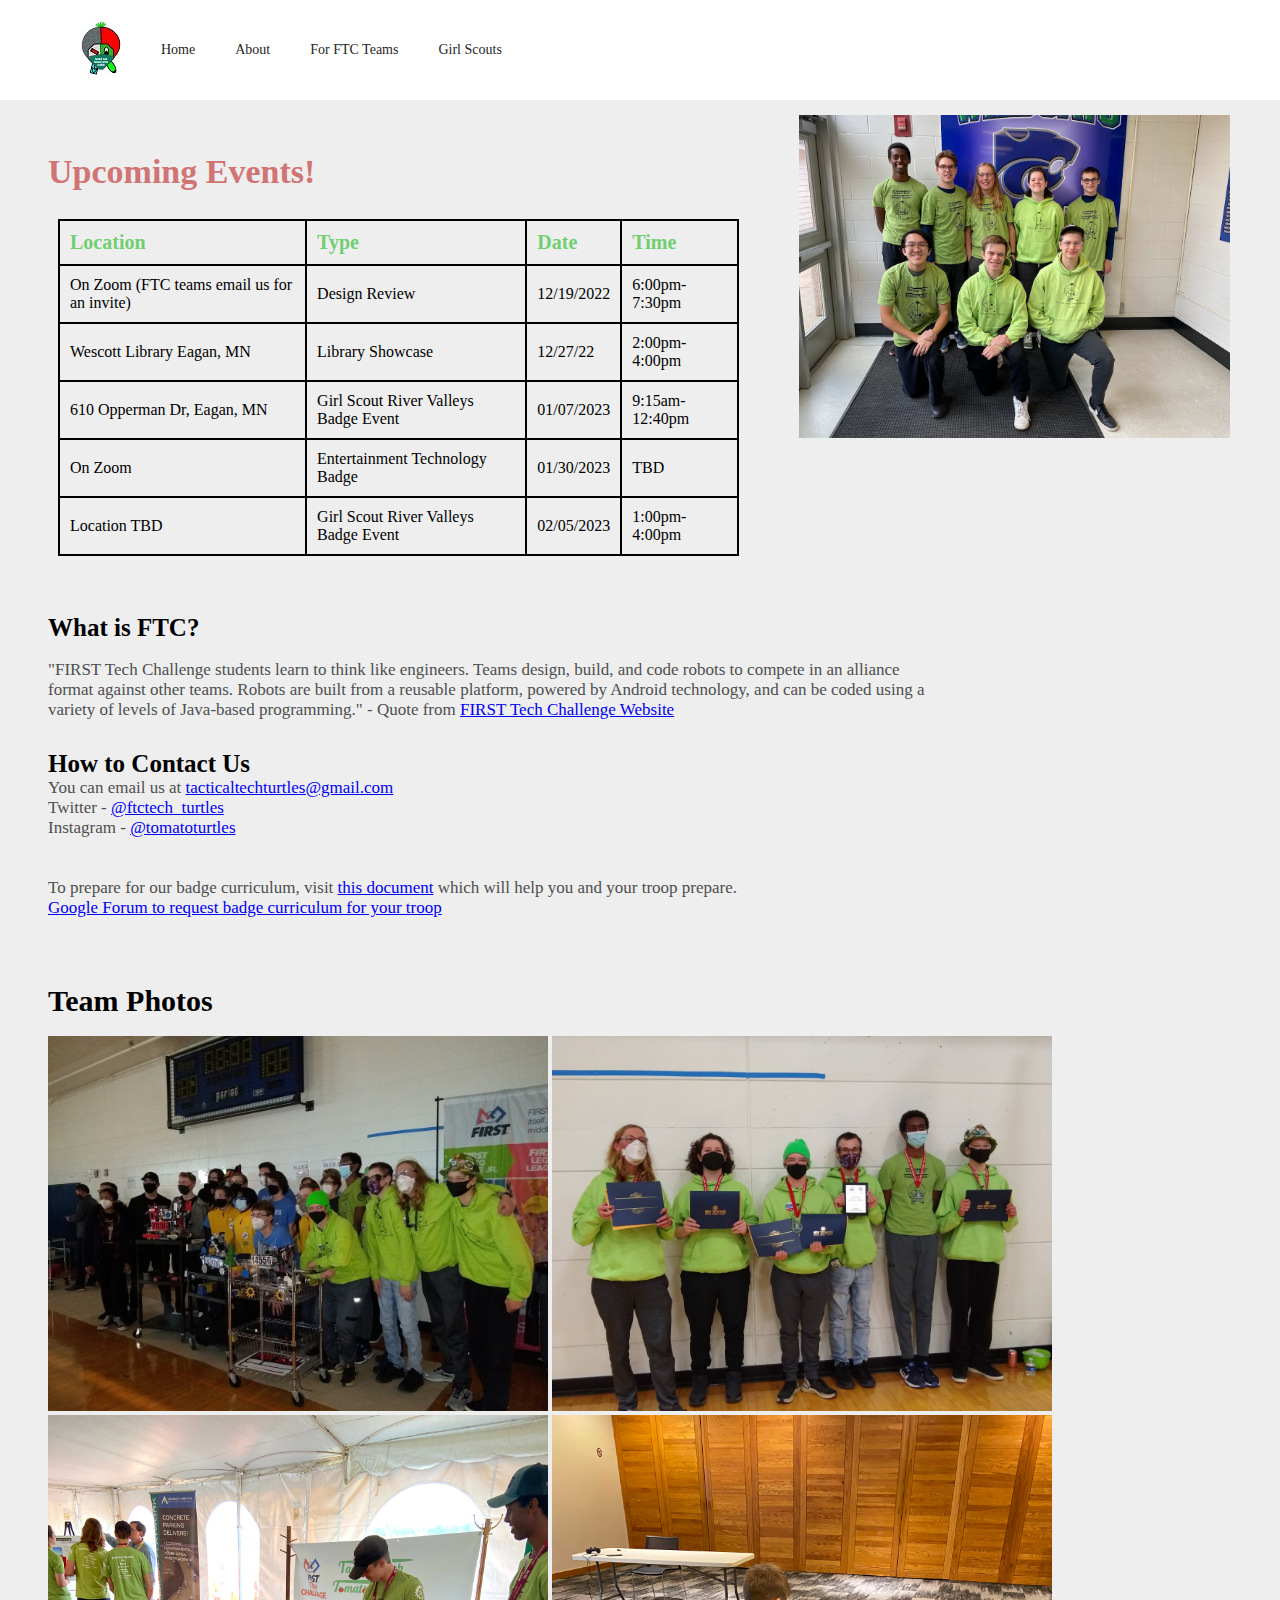
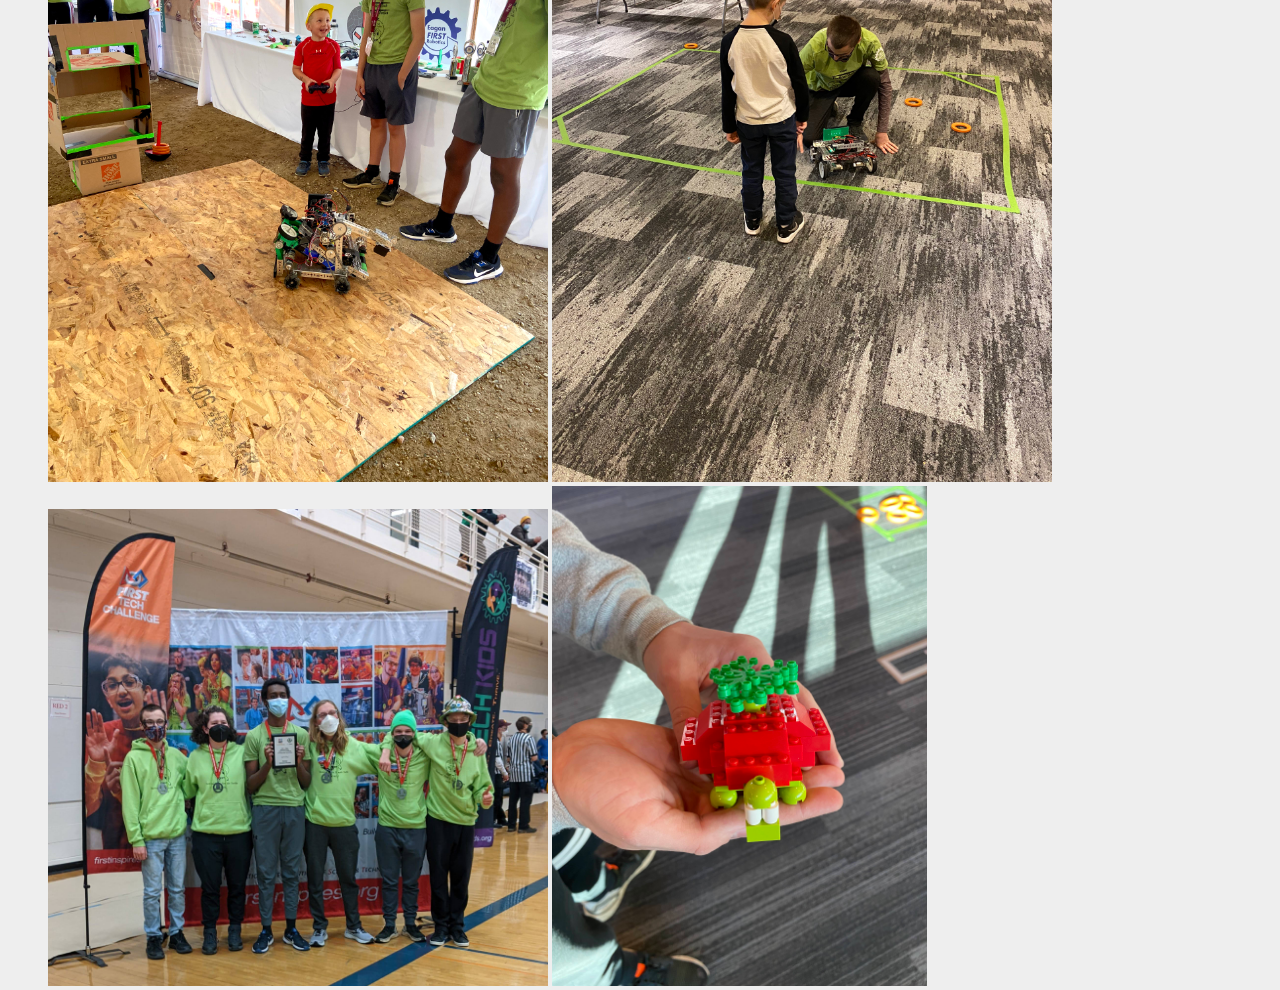
<file: index.html>
<!DOCTYPE html>
<html lang="en">
  <head>
    <meta charset="UTF-8" />
    <meta http-equiv="X-UA-Compatible" content="IE=edge" />
    <meta name="viewport" content="width=device-width, initial-scale=1.0" />
    <meta name="apple-mobile-web-app-capable" content="yes">
    <meta content="text/html; charset=utf-8" http-equiv="content-type">
    <meta name="viewport" content="width=device-width, initial-scale=0.5">
    <title>Homepage</title>
    <style>
      * {
        padding: 0;
        margin: 0;
        font-family: Roboto;
      }

      ul {
        margin-left: 60px;
      }
      ul li {
        list-style: none;
        display: inline-block;
        float: left;
        line-height: 100px;
      }

      ul li a {
        display: block;
        text-decoration: none;
        font-size: 14px;
        font-family: Roboto;
        color: #1e1e1e;
        padding: 0 20px;
      }

      ul li img {
        padding: 20px 20px;
      }

      ul li a:hover {
        color: green;
      }

      nav {
        width: 100%;
        height: 100px;
        background-color: #fff;
      }

      body {
        background-color: #eee;
      }

      h1 {
        font-family: Roboto;
        font-size: 20px;
        color: #72ce72;
      }

      h2 {
        font-family: RobotoLight;
        font-size: 34px;
        margin-left: 48px;
        color: #d07474;
        margin-top: 15px;
      }

      h3 {
        font-family: Roboto;
        font-size: 25px;
        margin-left: 48px;
        margin-top: 30px;
      }

      h4 {
        font-family: Roboto;
        font-size: 18px;
        color: #d07474;
        text-align: left;
      }

      h5 {
        font-family: Roboto;
        font-size: 20px;
        color: #4ba94b;
        text-align: center;
      }

      h6 {
        font-family: Roboto;
        font-size: 30px;
        margin-left: 48px;
        margin-top: 30px;
      }

      p {
        font-family: Roboto;
        font-size: 15px;
        color: #4d4e4e;
        margin-left: 48px;
      }

      tr,
      td {
        font-family: Roboto;
        border: 2px solid #000;
        text-align-last: left;
        padding-right: 50px;
        padding-bottom: 15px;
        padding: 10px;
      }

      table {
        font-family: Roboto;
        border-collapse: collapse;
        padding: 10px;
        display: grid;
        align-items: left;
        margin-left: 48px;
      }

      .teamphotoleft {
        width: 500px;
        align-self: left;
        margin-left: 48px;
      }

      .teamphotoright {
        width: 500px;
      }

      .teamphoto2 {
        max-height: 500px;
      }

      .wraptext {
        width: 35%;
        padding-right: 50px;
        padding-left: 50px;
        float: right;
        display: flex;
      }

    </style>
  </head>
  <body>
    <nav>
      <ul>
        <li><img src="img/tttt_2020_logo_sm.jpg" alt="" /></li>

        <li><a href="index.html"> Home </a></li>
        <li><a href="about.html">About</a></li>
        <li><a href="forftcteams.html">For FTC Teams</a></li>
        <li><a href="girlscouts.html">Girl Scouts</a></li>
      </ul>
    </nav>
    <div>
      <p>
        <img src="img/teamphoto2023.jpg" class="wraptext" alt="Team Photo" />
        <h2><br />Upcoming Events!</h2>
        <br>
        <table>
          <tr>
            <td><h1>Location</h1></td>
            <td><h1>Type</h1></td>
            <td><h1>Date</h1></td>
            <td><h1>Time</h1></td>
          </tr>
          <tr>
            <td>On Zoom (FTC teams email us for an invite)</td>
            <td>Design Review</td>
            <td>12/19/2022</td>
            <td>6:00pm-7:30pm</td>
          </tr>
          <tr>
            <td>Wescott Library Eagan, MN</td>
            <td>Library Showcase</td>
            <td>12/27/22</td>
            <td>2:00pm-4:00pm</td>
          </tr>
          <tr>
            <td>610 Opperman Dr, Eagan, MN</td>
            <td>Girl Scout River Valleys Badge Event</td>
            <td>01/07/2023</td>
            <td>9:15am-12:40pm</td>
          </tr>
          <tr>
            <td>On Zoom</td>
            <td>Entertainment Technology Badge</td>
            <td>01/30/2023</td>
            <td>TBD</td>
          </tr>
          <tr>
            <td>Location TBD</td>
            <td>Girl Scout River Valleys Badge Event</td>
            <td>02/05/2023</td>
            <td>1:00pm-4:00pm</td>
          </tr>
        </table>
      </p>
    </div>
    <br>
    <div>
      <h3>What is FTC?</h3>
      <br>
      <p style="font-size: 17px;">"FIRST Tech Challenge students learn to think like engineers. 
        Teams design, build, and code robots to compete in an alliance<br> format against other teams. 
        Robots are built from a reusable platform, powered by Android technology, and can be coded 
        using a <br>variety of levels of Java-based programming." - Quote from
      <a
          href="https://www.firstinspires.org/robotics/ftc"
          target="https://www.firstinspires.org/robotics/ftc"
          >FIRST Tech Challenge Website</a
        >
      </p>
    </div>
    <h3>How to Contact Us</h3>
    <div>
      <p style="font-size: 17px;">
        You can email us at
        <a href="mailto: tacticaltechturtles@gmail.com"
          >tacticaltechturtles@gmail.com</a
        >
        <br>
        Twitter -
        <a
          href="https://twitter.com/ftctech_turtles"
          target="https://twitter.com/ftctech_turtles"
          >@ftctech_turtles</a
        >
        <br />
        Instagram -
        <a
          href="https://www.instagram.com/tomatoturtles/"
          target="https://www.instagram.com/tomatoturtles/"
          >@tomatoturtles</a
        >
        <br />
        <br>
        <br>
        To prepare for our badge curriculum, visit
        <a
          href="https://docs.google.com/document/d/1yp7DSEcWuMkYXzxl1VykV3iByE7fmNMv5WBR2m8-SDQ/edit?usp=sharing"
          target="https://docs.google.com/document/d/1yp7DSEcWuMkYXzxl1VykV3iByE7fmNMv5WBR2m8-SDQ/edit?usp=sharing"
          >this document</a
        >
        which will help you and your troop prepare. 
        <br>
        <a
          href="https://docs.google.com/forms/d/1ZTwJ2MPs-qfXdNpQODG-L9t4Z_1WutGsfo6DZ_iAJyE/viewform?edit_requested=true"
          target="https://docs.google.com/forms/d/1ZTwJ2MPs-qfXdNpQODG-L9t4Z_1WutGsfo6DZ_iAJyE/viewform?edit_requested=true"
          >Google Forum to request badge curriculum for your troop</a
        >
      </p>
    </div>
    <div>
      <br />
      <br />
      <h6>Team Photos</h6>
      <br />
      <img src="img/WholeAliance.jpg" class="teamphotoleft" alt="Team Photo" />
      <img src="img/WithAwards.jpg" class="teamphotoright" alt="Team Photo" />
      <img src="img/Cemstone.jpg" class="teamphotoleft" alt="Team Photo" />
      <img src="img/CadenRobot.jpg" class="teamphotoright" alt="Team Photo" />
      <img src="img/2022State.jpg" class="teamphotoleft" alt="Team Photo" />
      <img src="img/LegoTurt.jpg" class="teamphoto2" alt="Team Photo" />
    </div>
  </body>
</html>
</file>
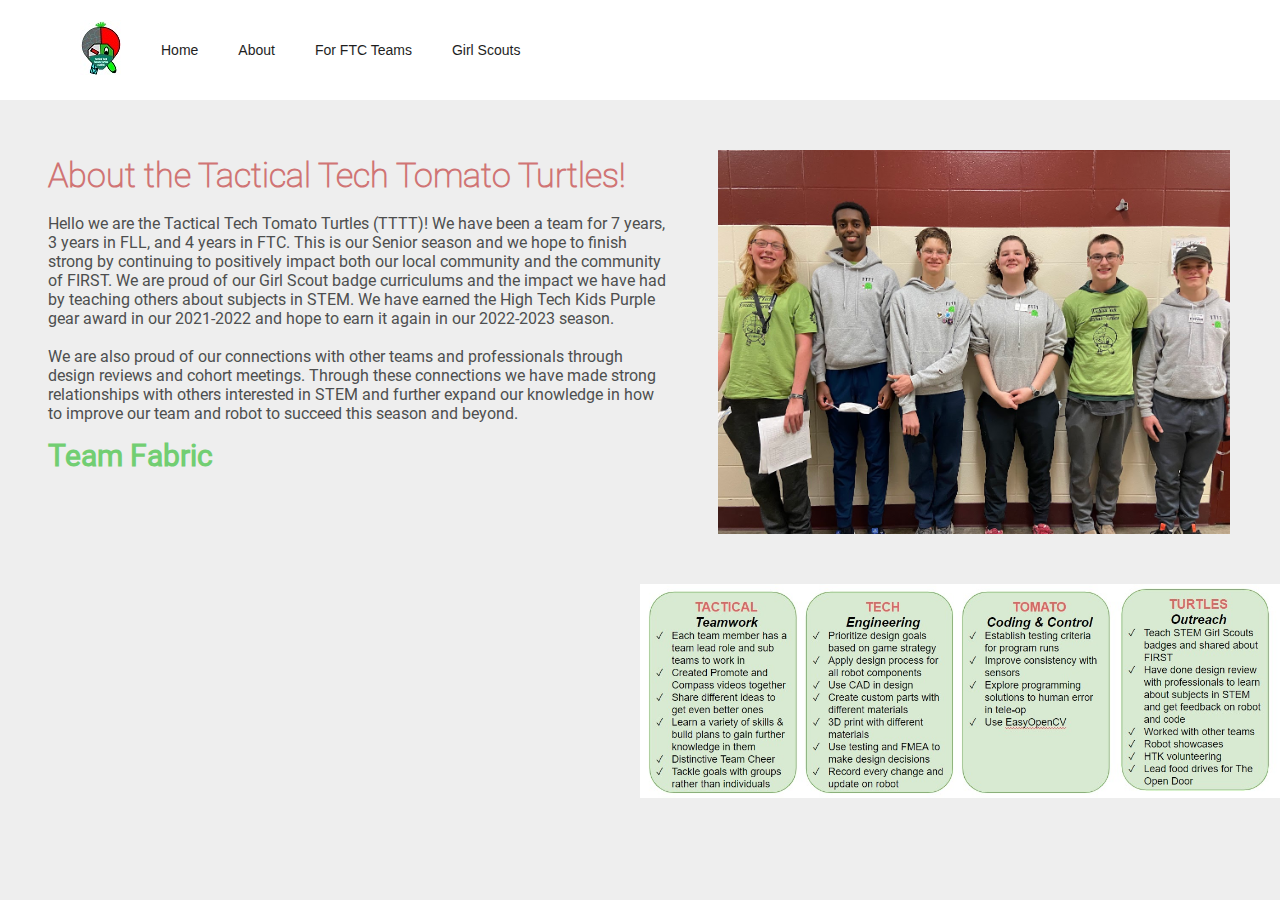
<file: about.html>
<!DOCTYPE html>
<html lang="en">
  <head>
    <meta charset="UTF-8" />
    <meta http-equiv="X-UA-Compatible" content="IE=edge" />
    <meta name="viewport" content="width=device-width, initial-scale=1.0" />
    <meta name="apple-mobile-web-app-capable" content="yes">
    <meta content="text/html; charset=utf-8" http-equiv="content-type">
    <meta name="viewport" content="width=device-width, initial-scale=0.5">
    <link rel="stylesheet" href="style.css" />
    <title>About the Team</title>
    <style>
      * {
        padding: 0;
        margin: 0;
        font-family: Roboto;
      }

      ul {
        margin-left: 60px;
      }
      ul li {
        list-style: none;
        display: inline-block;
        float: left;
        line-height: 100px;
      }

      ul li a {
        display: block;
        text-decoration: none;
        font-size: 14px;
        font-family: Arial;
        color: #1e1e1e;
        padding: 0 20px;
      }

      ul li img {
        padding: 20px 20px;
      }

      ul li a:hover {
        color: green;
      }

      nav {
        width: 100%;
        height: 100px;
        background-color: #fff;
      }

      body {
        background-color: #eee;
      }

      /* Headings and fonts */
      h1 {
        font-family: Roboto;
        font-size: 30px;
        color: #72ce72;
        margin-left: 48px;
        margin-top: 15px;
      }

      h2 {
        font-family: RobotoThin;
        font-size: 34px;
        color: #d07474;
        margin-left: 48px;
        margin-top: 15px;
      }

      h3 {
        font-family: RobotoLight;
        font-size: 21px;
        margin-left: 48px;
        margin-top: 30px;
      }

      h4 {
        font-family: RobotoLight;
        font-size: 18px;
        color: #d07474;
        text-align: left;
      }

      h5 {
        font-family: Roboto;
        font-size: 20px;
        color: #4ba94b;
        text-align: center;
      }

      p {
        font-family: Roboto;
        font-size: 11;
        color: #4d4e4e;
        margin-left: 48px;
      }

      tr,
      td {
        font-family: Roboto;
        border-collapse: separate;
        border: none;
        text-align-last: center;
      }

      table {
        font-family: Roboto;
        align-items: center;
        margin-left: auto;
        margin-right: auto;
      }

      .teamphoto1 {
        width: 40%;
        padding: 50px;
        float: right;
        display: flex;
      }

      .teamfabric {
        width: 50%;
        padding-left: 48px;
        float: right;
        display: flex;
      }

    </style>
  </head>
  <body>
    <nav>
      <ul>
        <li><img src="img/tttt_2020_logo_sm.jpg" alt="" /></li>

        <li><a href="index.html"> Home </a></li>
        <li><a href="about.html">About</a></li>
        <li><a href="forftcteams.html">For FTC Teams</a></li>
        <li><a href="girlscouts.html">Girl Scouts</a></li>
      </ul>
    </nav>
    <img
      src="img/TeamPhoto1.jpg"
      class="teamphoto1"
      alt="Team Photo"
    />
    <p>
      <h2><br>About the Tactical Tech Tomato Turtles!</h2>
      <br>
      <p>Hello we are the Tactical Tech Tomato Turtles (TTTT)! 
      We have been a team for 7 years, 3 years in FLL, and 4 years in FTC. This 
      is our Senior season and we hope to finish strong by continuing to 
      positively impact both our local community and the community of FIRST. We 
      are proud of our Girl Scout badge curriculums and the impact we have had 
      by teaching others about subjects in STEM. We have earned the High Tech 
      Kids Purple gear award in our 2021-2022 and hope to earn it again in our 
      2022-2023 season. 
      <br>
      <br>
      We are also proud of our connections with other teams and 
      professionals through design reviews and cohort meetings. Through these 
      connections we have made strong relationships with others interested in 
      STEM and further expand our knowledge in how to improve our team and robot 
      to succeed this season and beyond.
      </p>
    </p>
    <div>
      <h1>Team Fabric</h1>
      <img
      src="img/TeamFabric.png"
      class="teamfabric"
      alt="Team Photo"
      />
    </div>
  </body>
</html>
</file>
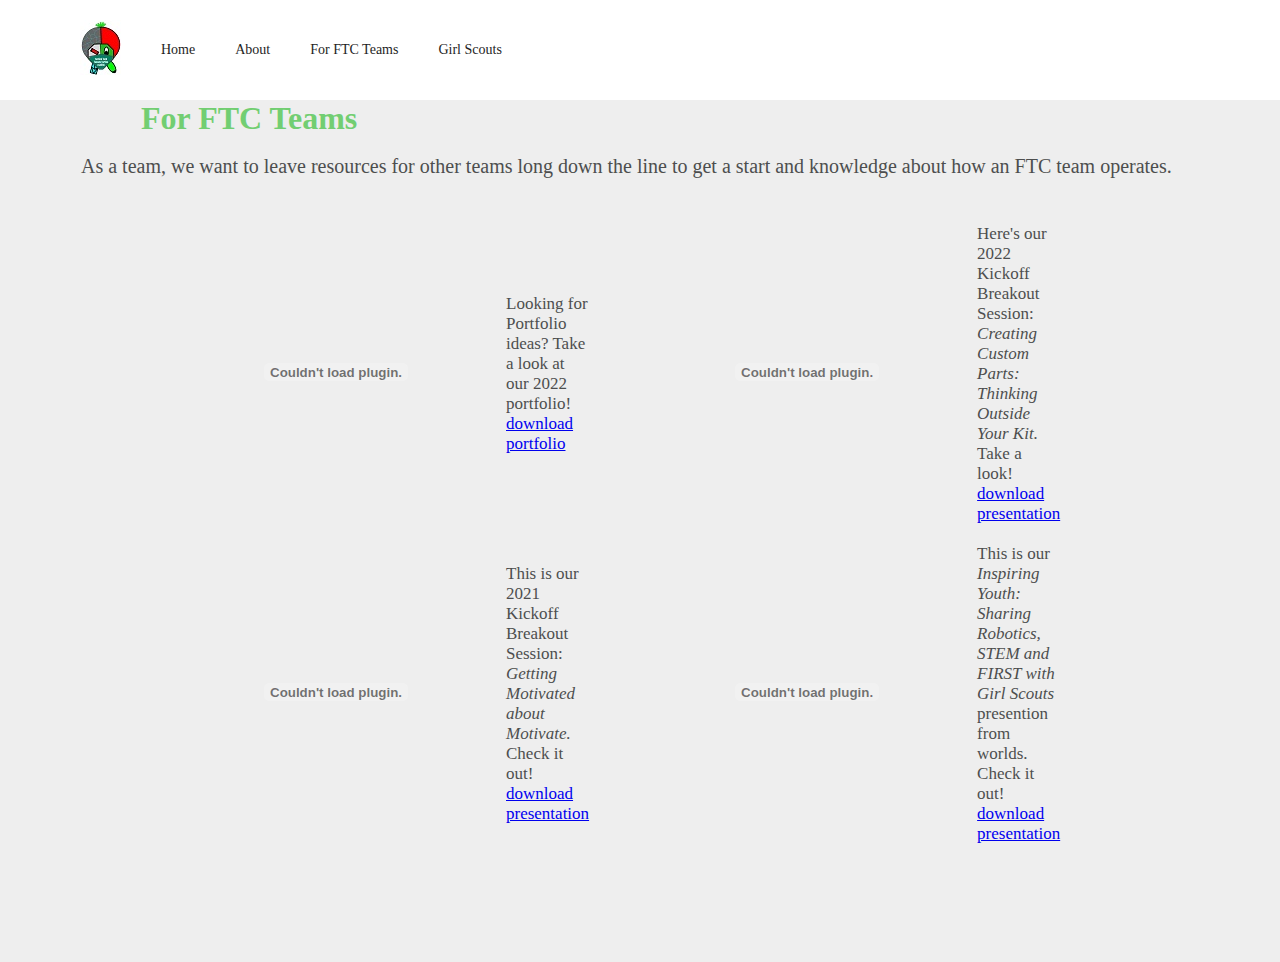
<file: forftcteams.html>
<!DOCTYPE html>
<html lang="en">
  <head>
    <meta charset="UTF-8" />
    <meta http-equiv="X-UA-Compatible" content="IE=edge" />
    <meta name="viewport" content="width=device-width, initial-scale=1.0" />
    <meta name="apple-mobile-web-app-capable" content="yes" />
    <meta content="text/html; charset=utf-8" http-equiv="content-type" />
    <meta name="viewport" content="width=device-width, intial-scale=1" />
    <title>For FTC Teams</title>
    <style>
      * {
        padding: 0;
        margin: 0;
        font-family: Roboto;
      }

      ul {
        margin-left: 60px;
      }
      ul li {
        list-style: none;
        display: inline-block;
        float: left;
        line-height: 100px;
      }

      ul li a {
        display: block;
        text-decoration: none;
        font-size: 14px;
        font-family: Roboto;
        color: #1e1e1e;
        padding: 0 20px;
      }

      ul li img {
        padding: 20px 20px;
      }

      ul li a:hover {
        color: green;
      }

      nav {
        width: 100%;
        height: 100px;
        background-color: #fff;
      }

      body {
        background-color: #eee;
      }

      h1 {
        font-family: RobotoLight;
        font-size: 200%;
        color: #72ce72;
      }

      h2 {
        font-family: RobotoLight;
        font-size: 34px;
        margin-left: 48px;
        color: #d07474;
        margin-top: 15px;
      }

      h3 {
        font-family: Roboto;
        font-size: 25px;
        margin-left: 48px;
        margin-top: 30px;
      }

      h4 {
        font-family: Roboto;
        font-size: 18px;
        color: #d07474;
        text-align: left;
      }

      h5 {
        font-family: Roboto;
        font-size: 20px;
        color: #4ba94b;
        text-align: center;
      }

      h6 {
        font-family: Roboto;
        font-size: 30px;
        margin-left: 48px;
        margin-top: 30px;
      }

      p {
        font-family: Roboto;
        font-size: 20px;
        color: #4d4e4e;
        margin-left: 81px;
      }

      p1 {
        font-family: Roboto;
        font-size: 17px;
        color: #4d4e4e;
      }

      a {
        font-family: Roboto;
        font-size: 17px;
      }

      tr,
      td {
        font-family: Roboto;
        border-collapse: separate;
        border: none;
        text-align-last: left;
        padding: 10px;
      }

      .teamphotoleft {
        max-width: 750px;
        align-self: left;
        margin-left: 48px;
      }

      .teamphotoright {
        max-width: 750px;
      }

      .teamphoto2 {
        max-height: 715px;
      }

      .contacts {
        margin-left: 48px;
        margin-right: 48px;
        margin-top: 15px;
        font-family: Roboto;
        font-size: 11;
        color: #4d4e4e;
      }

      .wraptext {
        width: 35%;
        padding-right: 100px;
        float: right;
        display: flex;
      }

      .construction {
        width: 100%;
      }

      embed {
        margin-left: 48px;
        width: auto;
        height: auto;
      }

      table {
        font-family: Roboto;
        align-items: center;
        margin-left: 10%;
        margin-right: 20%;
        border-collapse: collapse;
      }
    </style>
  </head>
  <body>
    <nav>
      <ul>
        <li><img src="img/tttt_2020_logo_sm.jpg" alt="" /></li>

        <li><a href="index.html"> Home </a></li>
        <li><a href="about.html">About</a></li>
        <li><a href="forftcteams.html">For FTC Teams</a></li>
        <li><a href="girlscouts.html">Girl Scouts</a></li>
      </ul>
    </nav>
    <div>
      <h1>For FTC Teams</h1>
      <br />
      <p>
        As a team, we want to leave resources for other teams long down the line
        to get a start and knowledge about how an FTC team operates.
      </p>
    </div>
    <br />
    <br />
    <table>
      <tr>
        <td><embed src="pdf/Portfolio2021.pdf" /></td>
        <td>
          <p1
            >Looking for Portfolio ideas? Take a look at our 2022 portfolio!
          </p1>
          <a href="pdf/Portfolio2021.pdf">download portfolio</a>
        </td>
        <td><embed src="pdf/KickoffMaterialsPres.pdf" /></td>
        <td>
          <p1
            >Here's our 2022 Kickoff Breakout Session:
            <i>Creating Custom Parts: Thinking Outside Your Kit.</i> Take a
            look!
          </p1>
          <a href="pdf/KickoffMaterialsPres.pdf">download presentation</a>
        </td>
      </tr>
      <tr>
        <td><embed src="pdf/KickoffMotivatePres.pdf" /></td>
        <td>
          <p1>
            This is our 2021 Kickoff Breakout Session:
            <i>Getting Motivated about Motivate.</i> Check it out!
          </p1>
          <a href="pdf/KickoffMotivatePres.pdf">download presentation</a>
        </td>
        <td><embed src="pdf/InsipireYouth.pdf" /></td>
        <td>
          <p1
            >This is our
            <i
              >Inspiring Youth: Sharing Robotics, STEM and FIRST with Girl
              Scouts</i
            >
            presention from worlds. Check it out! </p1
          ><a href="pdf/InsipireYouth.pdf">download presentation</a>
        </td>
      </tr>
    </table>

    <br />
    <br />

    <br />
    <br />

    <br />
    <br />
  </body>
</html>
</file>
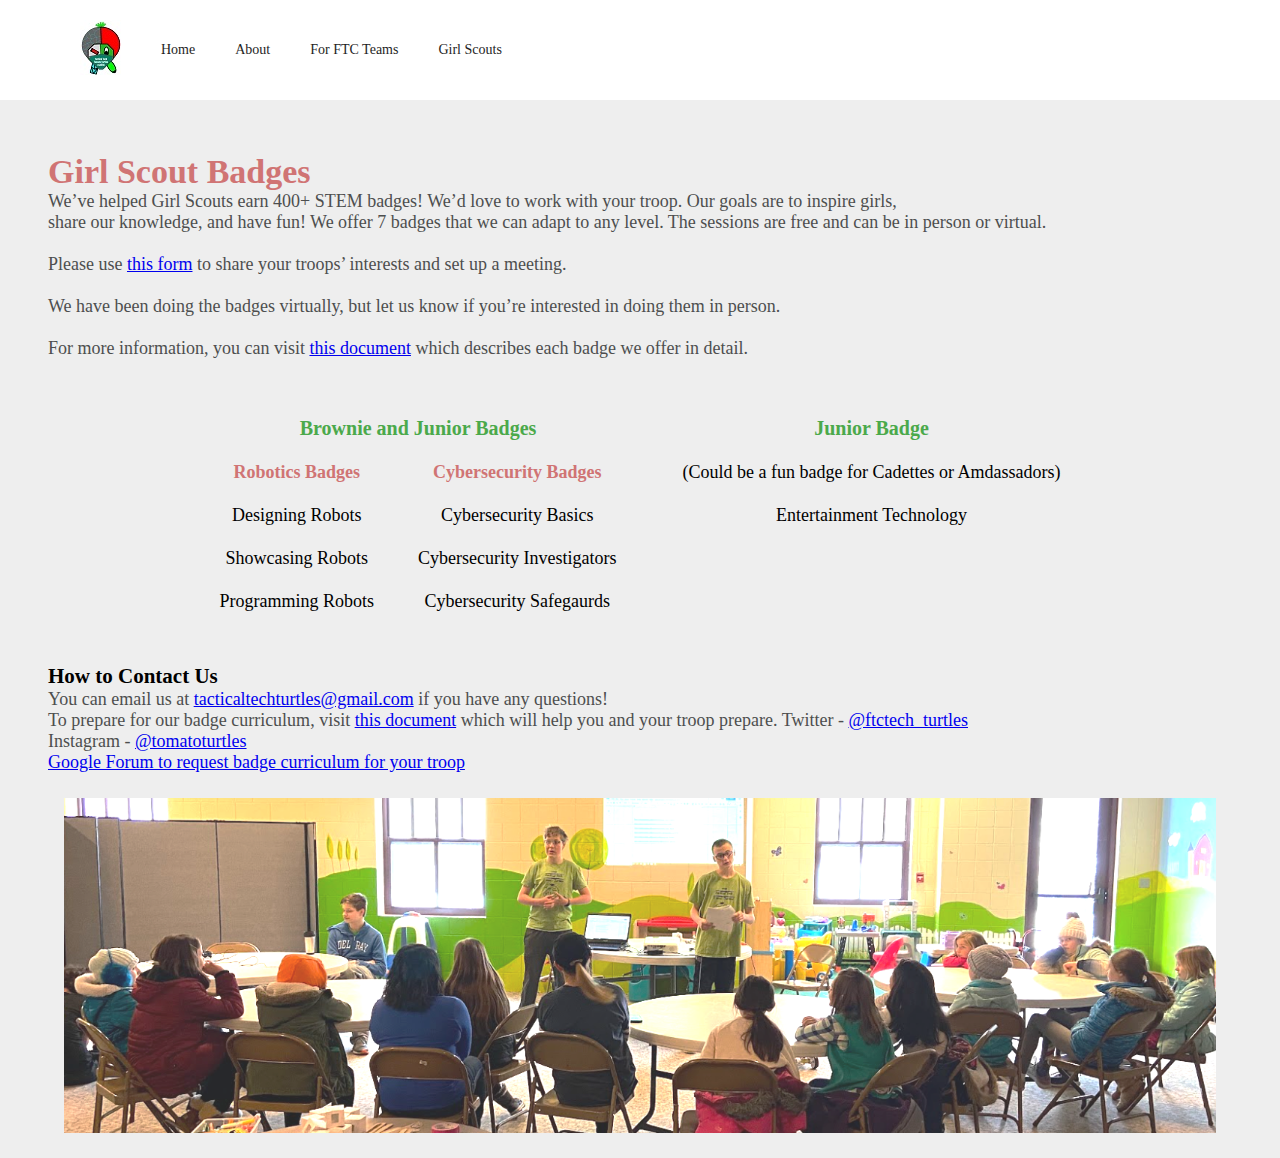
<file: girlscouts.html>
<!DOCTYPE html>
<html lang="en">
  <head>
    <meta charset="UTF-8" />
    <meta http-equiv="X-UA-Compatible" content="IE=edge" />
    <meta name="viewport" content="width=device-width, initial-scale=1.0" />
    <meta name="apple-mobile-web-app-capable" content="yes" />
    <meta content="text/html; charset=utf-8" http-equiv="content-type" />
    <meta name="viewport" content="width=device-width, initial-scale=0.5" />
    <title>Girl Scouts</title>
    <style>
      * {
        padding: 0;
        margin: 0;
        font-family: Roboto;
      }

      ul {
        margin-left: 60px;
      }
      ul li {
        list-style: none;
        display: inline-block;
        float: left;
        line-height: 100px;
      }

      ul li a {
        display: block;
        text-decoration: none;
        font-size: 14px;
        font-family: Roboto;
        color: #1e1e1e;
        padding: 0 20px;
      }

      ul li img {
        padding: 20px 20px;
      }

      ul li a:hover {
        color: green;
      }

      nav {
        width: 100%;
        height: 100px;
        background-color: #fff;
      }

      body {
        background-color: #eee;
      }

      /* Headings and fonts */
      h1 {
        font-family: Roboto;
        font-size: 20px;
        color: #72ce72;
        margin-top: 15px;
      }

      h2 {
        font-family: RobotoThin;
        font-size: 34px;
        color: #d07474;
        margin-left: 48px;
        margin-top: 15px;
      }

      h3 {
        font-family: RobotoLight;
        font-size: 21px;
        margin-left: 48px;
        margin-top: 30px;
      }

      h4 {
        font-family: RobotoLight;
        font-size: 18px;
        color: #d07474;
        text-align: left;
      }

      h5 {
        font-family: Roboto;
        font-size: 20px;
        color: #4ba94b;
        text-align: center;
      }

      p {
        font-family: Roboto;
        font-size: 18px;
        color: #4d4e4e;
        margin-left: 48px;
      }

      .outreachimg {
        width: 90%;
        text-align: center;
        margin: auto;
        display: block;
        margin-bottom: 25px;
        margin-top: 25px;
      }

      tr,
      td {
        font-family: Roboto;
        border-collapse: separate;
        border: none;
        font-size: 18px;
        text-align-last: center;
        padding: 10px;
      }

      table {
        font-family: Roboto;
        align-items: center;
        margin-left: auto;
        margin-right: auto;
        padding: 10px;
      }
    </style>
  </head>
  <body>
    <nav>
      <ul>
        <li><img src="img/tttt_2020_logo_sm.jpg" alt="" /></li>

        <li><a href="index.html"> Home </a></li>
        <li><a href="about.html">About</a></li>
        <li><a href="forftcteams.html">For FTC Teams</a></li>
        <li><a href="girlscouts.html">Girl Scouts</a></li>
      </ul>
    </nav>
    <h2><br />Girl Scout Badges</h2>
    <div class="whatwedo">
      <p>
        We’ve helped Girl Scouts earn 400+ STEM badges! We’d love to work with
        your troop. Our goals are to inspire girls, <br />share our knowledge,
        and have fun! We offer 7 badges that we can adapt to any level. The
        sessions are free and can be in person or virtual.
        <br />
        <br />
        Please use
        <a
          href="https://docs.google.com/forms/d/1ZTwJ2MPs-qfXdNpQODG-L9t4Z_1WutGsfo6DZ_iAJyE/viewform?edit_requested=true"
          target="https://docs.google.com/forms/d/1ZTwJ2MPs-qfXdNpQODG-L9t4Z_1WutGsfo6DZ_iAJyE/viewform?edit_requested=true"
          >this form</a
        >
        to share your troops’ interests and set up a meeting.
        <br />
        <br />
        We have been doing the badges virtually, but let us know if you’re
        interested in doing them in person.
        <br />
        <br />
        For more information, you can visit
        <a
          href="https://docs.google.com/document/d/1aNbOOzuCsjf0rEgBZwfzqS9q6wqJTdXKE3TMIAaA6Uw/edit?usp=sharing"
          target="https://docs.google.com/document/d/1aNbOOzuCsjf0rEgBZwfzqS9q6wqJTdXKE3TMIAaA6Uw/edit?usp=sharing"
          >this document</a
        >
        which describes each badge we offer in detail.
      </p>
    </div>
    <!-- tables -->
    <br />
    <br />
    <table>
      <tr>
        <td colspan="3"><h5>Brownie and Junior Badges</h5></td>
        <td></td>
        <td></td>
        <td><h5>Junior Badge</h5></td>
      </tr>
      <tr>
        <td><h4>Robotics Badges</h4></td>
        <td></td>
        <td><h4>Cybersecurity Badges</h4></td>
        <td></td>
        <td></td>
        <td>(Could be a fun badge for Cadettes or Amdassadors)</td>
      </tr>
      <tr>
        <td>Designing Robots</td>
        <td></td>
        <td>Cybersecurity Basics</td>
        <td></td>
        <td></td>
        <td>Entertainment Technology</td>
      </tr>
      <tr>
        <td>Showcasing Robots</td>
        <td></td>
        <td>Cybersecurity Investigators</td>
        <td></td>
        <td></td>
        <td></td>
      </tr>
      <tr>
        <td>Programming Robots</td>
        <td></td>
        <td>Cybersecurity Safegaurds</td>
        <td></td>
        <td></td>
        <td></td>
      </tr>
    </table>
    <h3>How to Contact Us</h3>
    <div class="contacts">
      <p>
        You can email us at
        <a href="mailto: tacticaltechturtles@gmail.com"
          >tacticaltechturtles@gmail.com</a
        >
        if you have any questions! <br />
        To prepare for our badge curriculum, visit
        <a
          href="https://docs.google.com/document/d/1yp7DSEcWuMkYXzxl1VykV3iByE7fmNMv5WBR2m8-SDQ/edit?usp=sharing"
          target="https://docs.google.com/document/d/1yp7DSEcWuMkYXzxl1VykV3iByE7fmNMv5WBR2m8-SDQ/edit?usp=sharing"
          >this document</a
        >
        which will help you and your troop prepare. Twitter -
        <a
          href="https://twitter.com/ftctech_turtles"
          target="https://twitter.com/ftctech_turtles"
          >@ftctech_turtles</a
        >
        <br />
        Instagram -
        <a
          href="https://www.instagram.com/tomatoturtles/"
          target="https://www.instagram.com/tomatoturtles/"
          >@tomatoturtles</a
        >
        <br />
        <a
          href="https://docs.google.com/forms/d/1ZTwJ2MPs-qfXdNpQODG-L9t4Z_1WutGsfo6DZ_iAJyE/viewform?edit_requested=true"
          target="https://docs.google.com/forms/d/1ZTwJ2MPs-qfXdNpQODG-L9t4Z_1WutGsfo6DZ_iAJyE/viewform?edit_requested=true"
          >Google Forum to request badge curriculum for your troop</a
        >
      </p>
    </div>
    <img
      class="outreachimg"
      src="img/TTTTOutreach.png"
      class="ttttoutreach"
      alt="Tactical Tomato Tech Turtles"
    />
  </body>
</html>
</file>
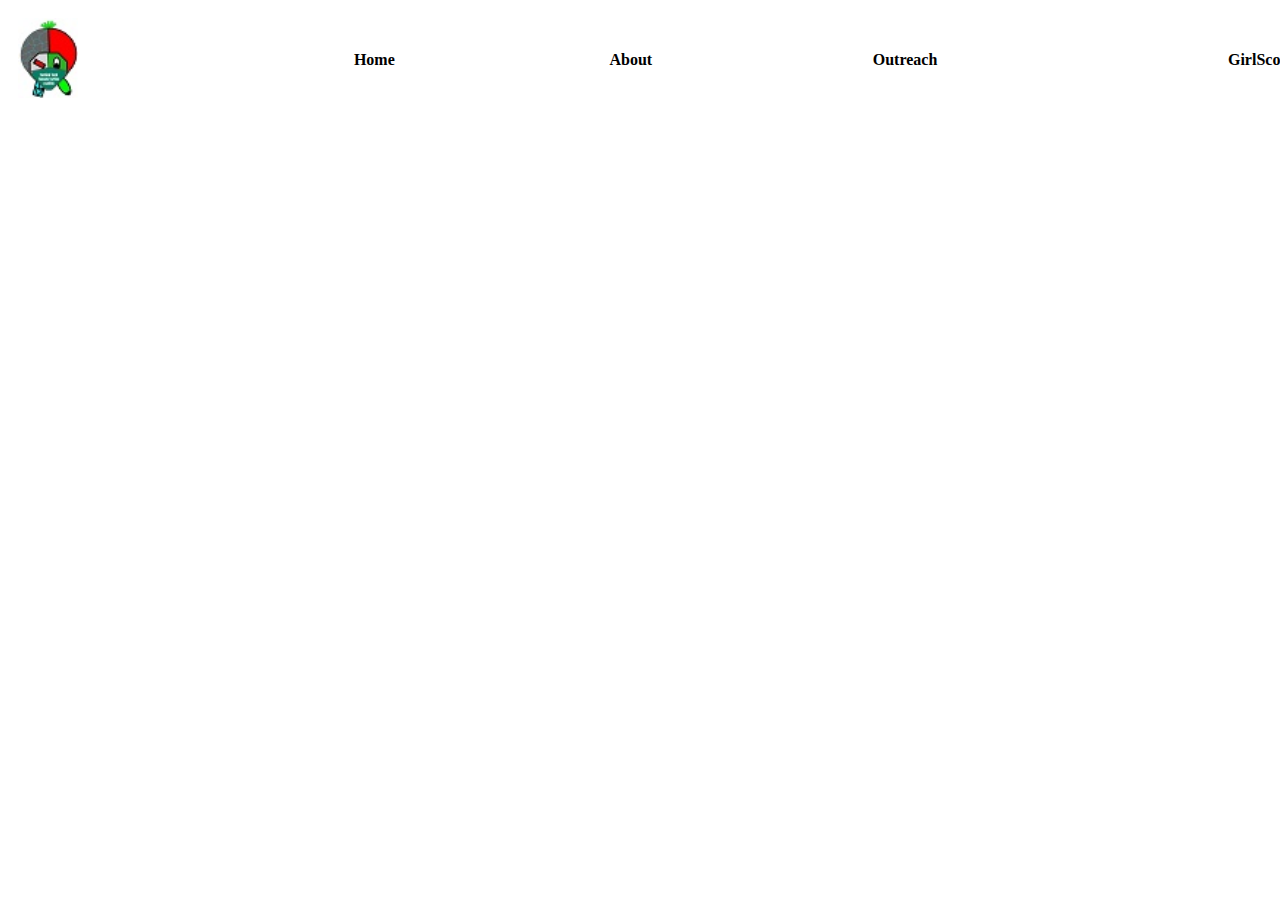
<file: olderthandad.html>
<!DOCTYPE html>
<html lang="en">
  <head>
    <meta charset="UTF-8" />
    <meta http-equiv="X-UA-Compatible" content="IE=edge" />
    <meta name="viewport" content="width=device-width, initial-scale=1.0" />
    <title>Document</title>

    <style>
      td {
        font-weight: bold;
      }
      img {
        width: 60px;
      }
      table {
        width: 1600px;
      }

      th {
        text-align: center;
      }

      th,
      td {
        padding: 10px;
      }

      table,
      th,
      td {
        border: 1px transparent;
        border-collapse: collapse;
      }
    </style>
  </head>
  <body>
    <table>
      <tr>
        <td>
          <img src="img/tttt_2020_logo_sm.jpg" alt="" />
        </td>
        <td>Home</td>
        <td>About</td>
        <td>Outreach</td>
        <td>GirlScouts</td>
      </tr>
    </table>
  </body>
</html>
</file>
<file: style.css>
@font-face {
    src: url(cfonts/Roboto/Roboto-Regular.ttf);
    font-family: Roboto;
}

@font-face {
    src: url(cfonts/Roboto/Roboto-Thin.ttf);
    font-family: RobotoThin;
}

@font-face {
    src: url(cfonts/Roboto/Roboto-Light.ttf);
    font-family: RobotoLight;
}


/* 
 * Anything below this is for the girl scout formatting
 */
  .contacts {
    margin-left: 48px;
    margin-right: 48px;
    margin-top: 15px;
  }

  .whatwedo {
    height: 200x;
    margin-left: 48px;
    margin-right: 48px;
    margin-top: 15px;
  }

  .end {
    margin-left: 48px;
    margin-top: 30px;
  }

  /* Division of tablkes */
  .tables {
    display:grid;
    grid-template-columns: auto auto auto;
  }

  .browniejuniorbadges {
    height: 100%;
    margin-left: 48px;
    margin-right: 48px;
    margin-top: 30px;
    font-family: Roboto;
    font-size: 13px;
    text-align: left;
    border: 2px solid #000;
    border-collapse: collapse;
    background-color: #fff;
  }

  .browniejuniorbadges th, td {
    border: 2px solid #000;
    border-collapse: collapse;
    padding: 10px;
  }

  .juniorbadge {
    height: 100%;
    margin-top: 30px;
    font-family: Roboto;
    font-size: 13px;
    text-align: center;
  }

  .juniorbadge th, td {
    padding: 10px;
  }

  .browniejuniorbadges2 {
    height: 100%;
    margin-left: 48px;
    margin-right: 48px;
    margin-top: 30px;
    font-family: Roboto;
    font-size: 13px;
    text-align: left;
    border: 2px solid #000;
    border-collapse: collapse;
    background-color: #fff;
  }

  .browniejuniorbadges2 th, td {
    border: 2px solid #000;
    border-collapse: collapse;
    padding: 10px;
  }

  /* Divisions of photos */
  .logo {
    width: 100px;
    position: absolute;
    float: left;
    left: 50%;
    top: 20%
  }

  .ttttoutreach {
    width: 90%;
    text-align: center;
    margin: auto;
    display:block;
    margin-bottom: 25px;
    margin-top: 25px;
  }
</file>
